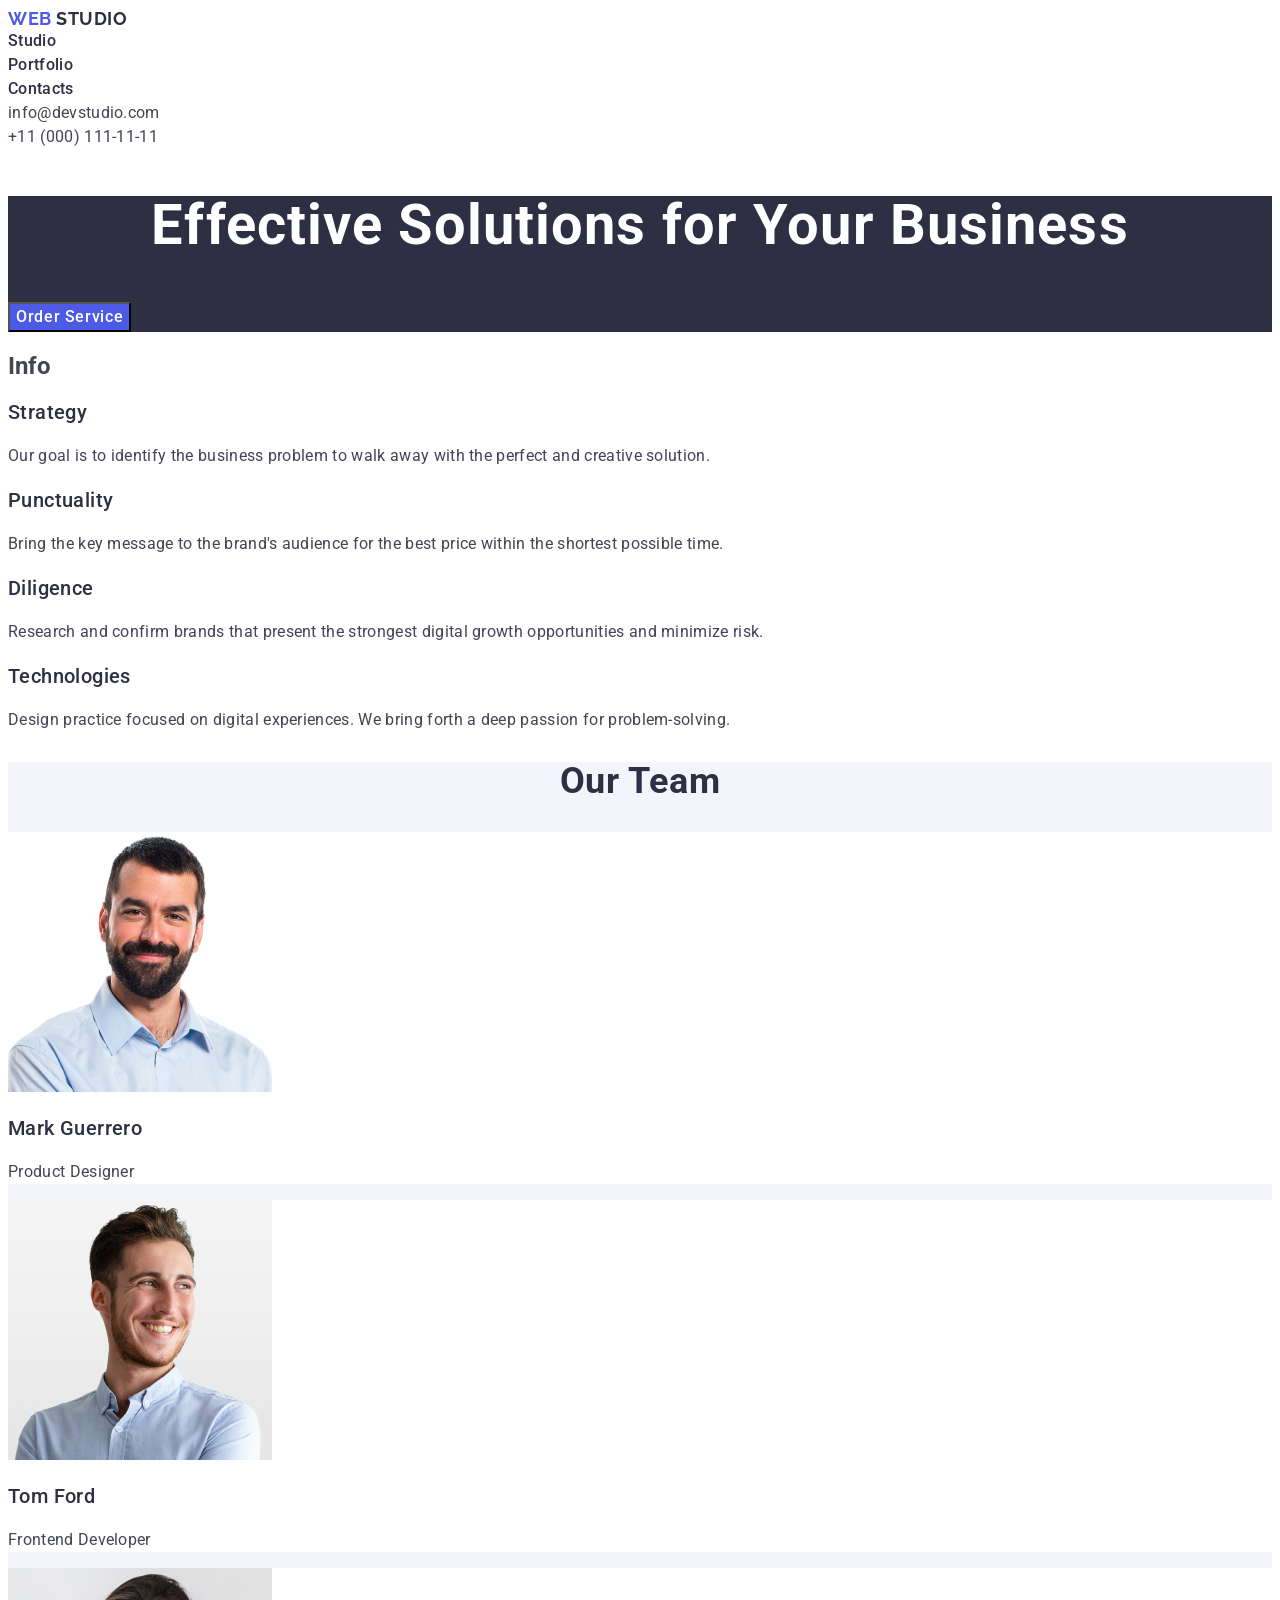
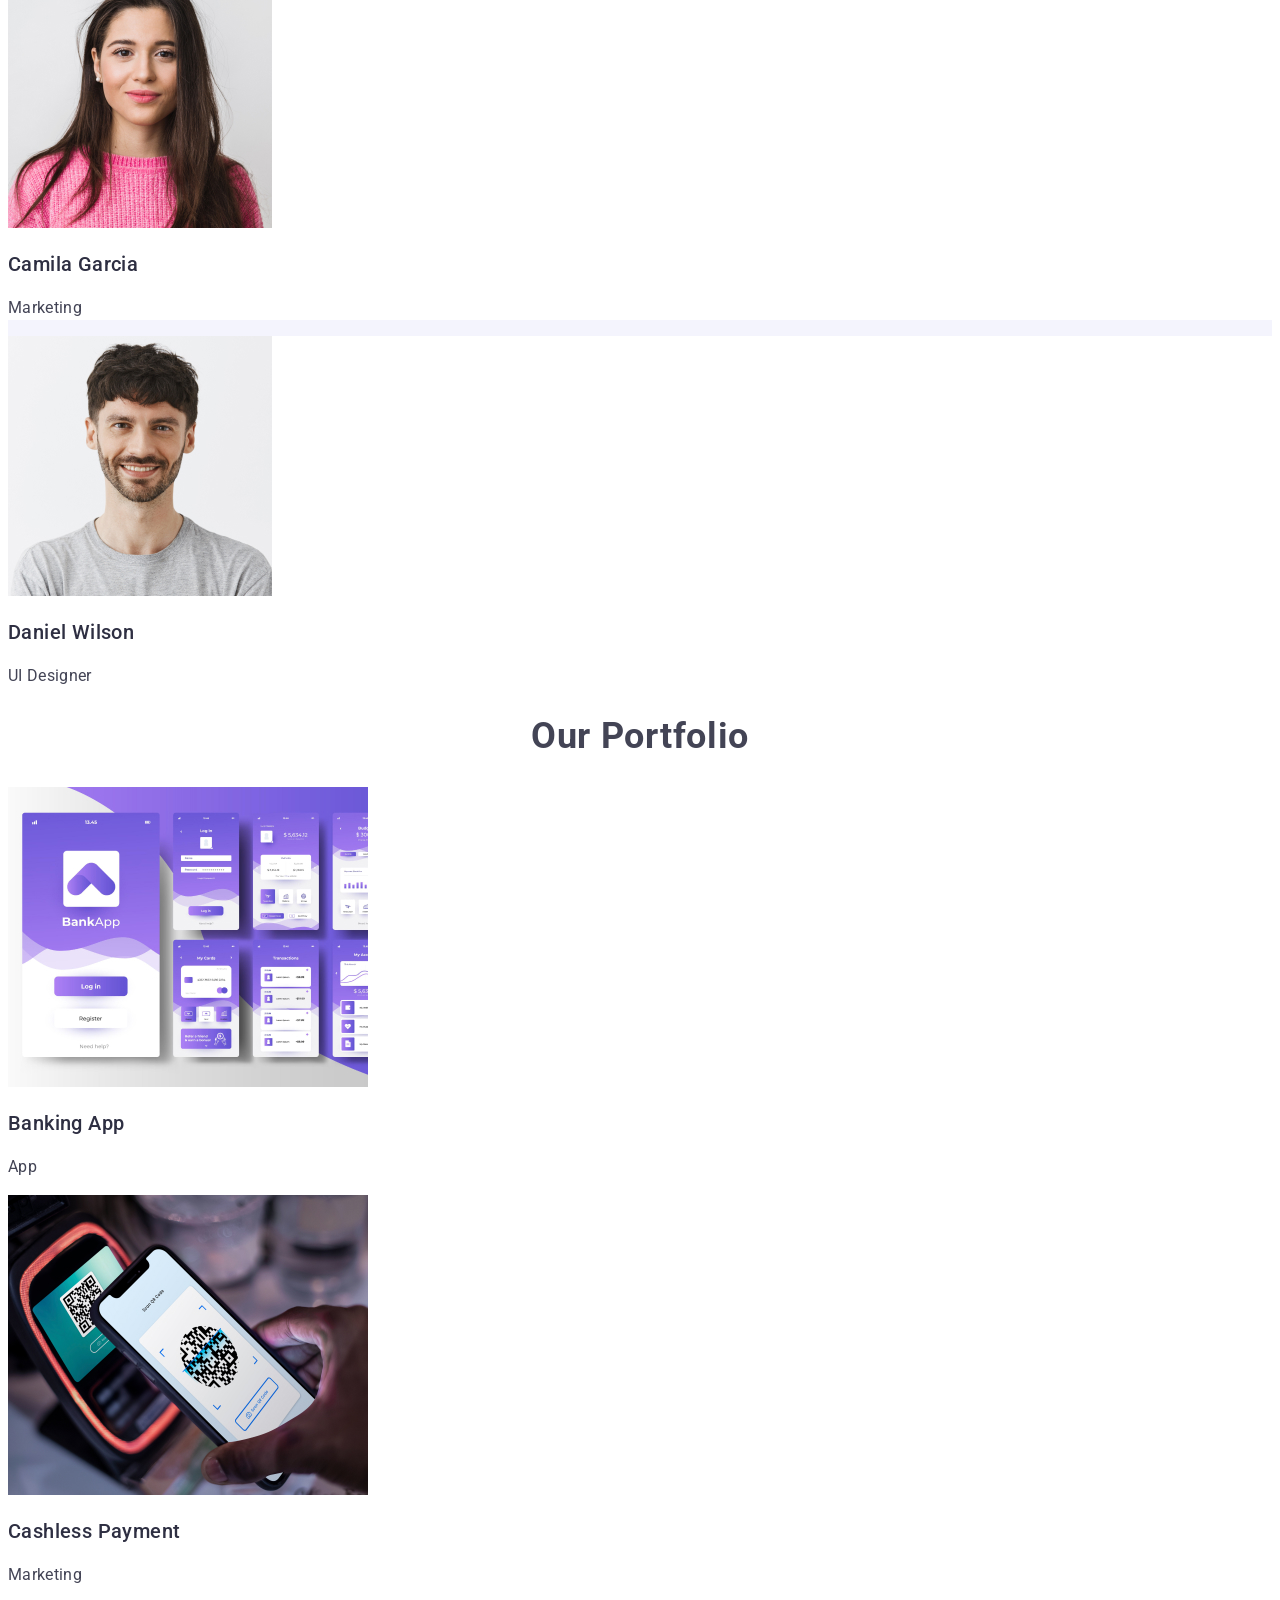
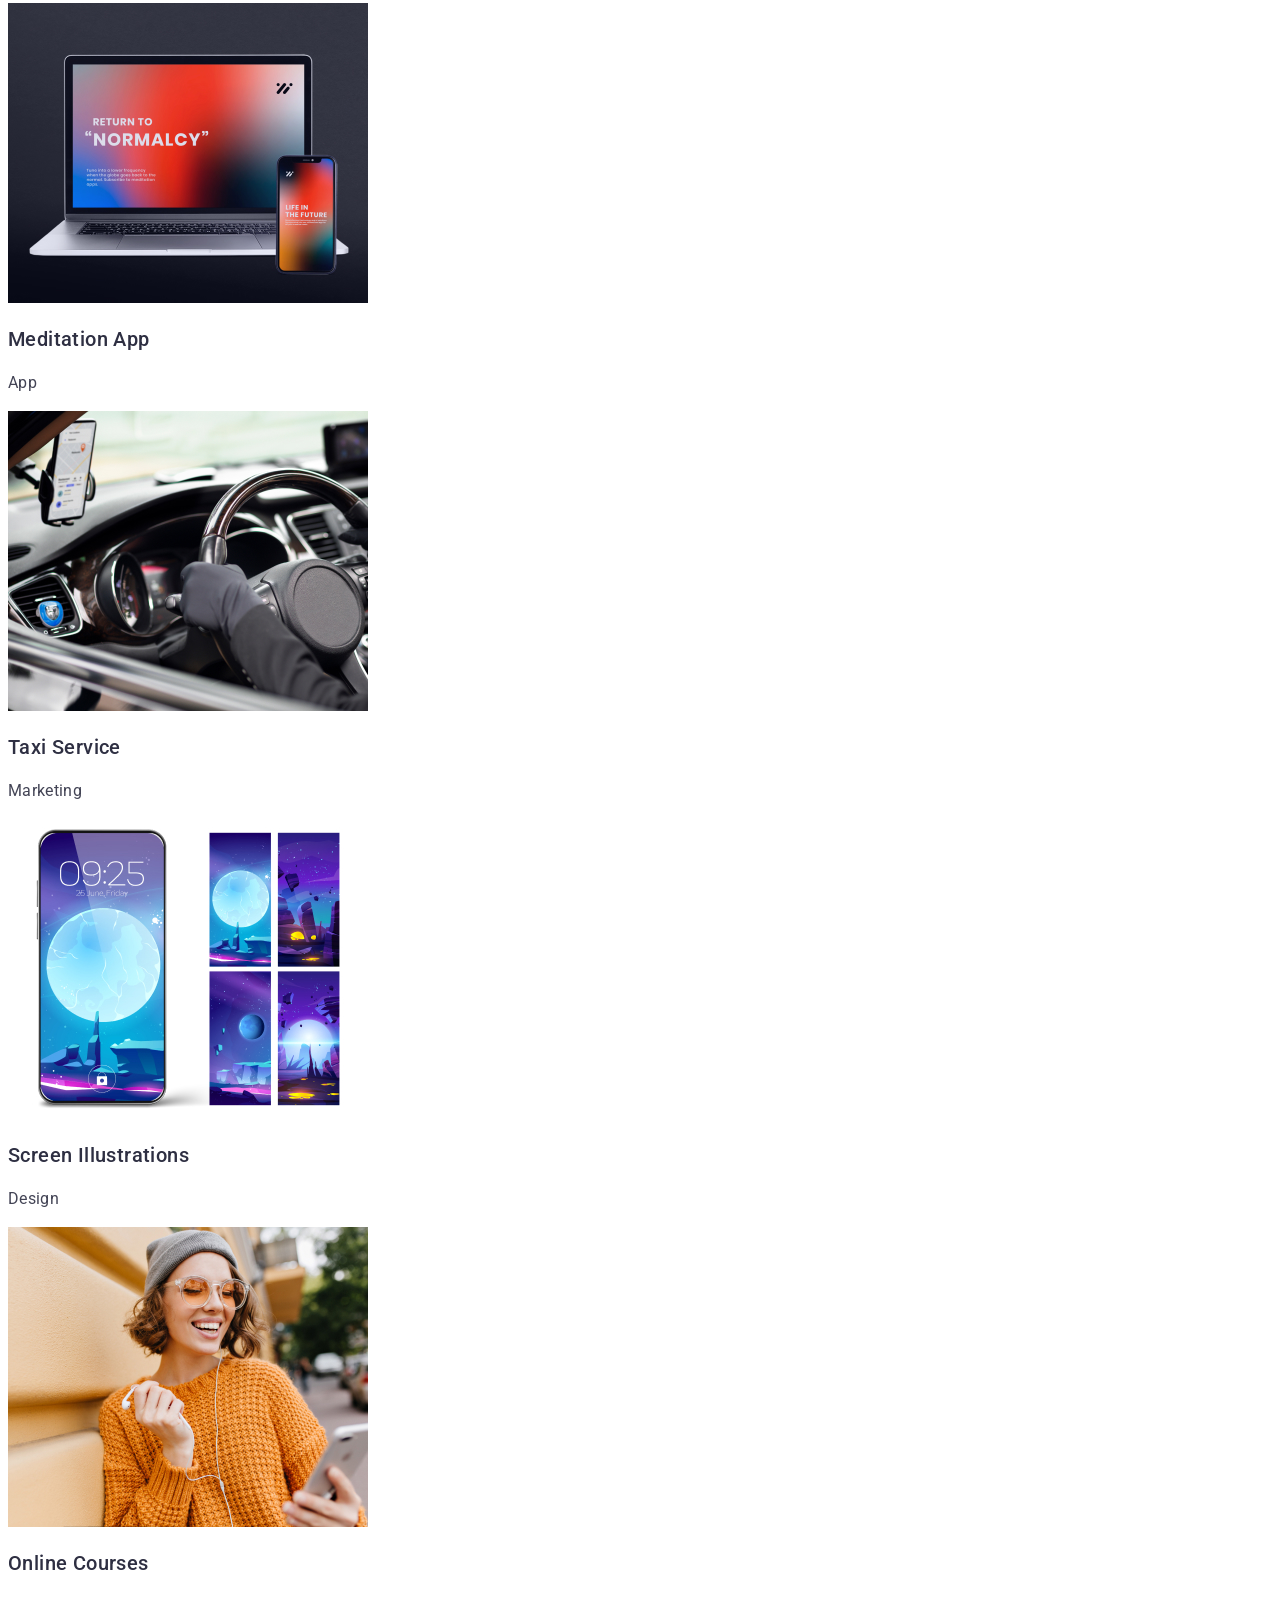
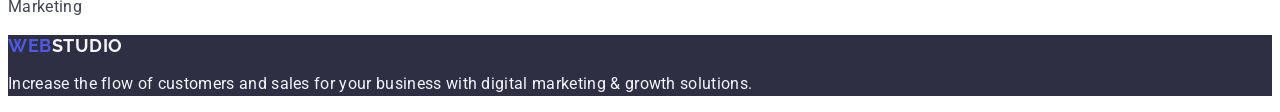
<file: index.html>
<!DOCTYPE html>
<html lang="en">
  <head>
    <meta charset="UTF-8" />
    <meta name="viewport" content="width=device-width, initial-scale=1.0" />
    <title>Document</title>
    <link rel="preconnect" href="https://fonts.googleapis.com" />
    <link rel="preconnect" href="https://fonts.gstatic.com" crossorigin />
    <link
      href="https://fonts.googleapis.com/css2?family=Raleway:wght@700&family=Roboto:wght@400;500;700&display=swap"
      rel="stylesheet"
    />
    <link rel="stylesheet" href="./css/style.css" />
  </head>
  <body>
    <!--header-->
    <header>
      <nav>
        <a href="./index.html" class="logo"
          >Web <span class="logo-studio">Studio</span></a
        >
        <ul class="nav-list">
          <li><a href="./index.html" class="nav-list_link">Studio</a></li>
          <li><a href="" class="nav-list_link">Portfolio</a></li>
          <li><a href="" class="nav-list_link">Contacts</a></li>
        </ul>
      </nav>
      <address class="header-call">
        <ul class="address-info">
          <li>
            <a href="mailto:info@devstudio.com" class="address-info_link"
              >info@devstudio.com</a
            >
          </li>
          <li>
            <a href="tel:+110001111111" class="address-info_link"
              >+11 (000) 111-11-11</a
            >
          </li>
        </ul>
      </address>
    </header>
    <!--main-->
    <main>
      <section class="main-hero">
        <h1 class="main-hero_text">Effective Solutions for Your Business</h1>
        <button type="button" class="main-hero_btn">Order Service</button>
      </section>
      <section class="info">
        <h2>Info</h2>
        <ul class="info-main">
          <li class="info-main_link">
            <h3 class="info-main_par">Strategy</h3>
            <p class="info-main_text">
              Our goal is to identify the business problem to walk away with the
              perfect and creative solution.
            </p>
          </li>
          <li class="info-main_link">
            <h3 class="info-main_par">Punctuality</h3>
            <p class="info-main_text">
              Bring the key message to the brand's audience for the best price
              within the shortest possible time.
            </p>
          </li>
          <li class="info-main_link">
            <h3 class="info-main_par">Diligence</h3>
            <p class="info-main_text">
              Research and confirm brands that present the strongest digital
              growth opportunities and minimize risk.
            </p>
          </li>
          <li class="info-main_link">
            <h3 class="info-main_par">Technologies</h3>
            <p class="info-main_text">
              Design practice focused on digital experiences. We bring forth a
              deep passion for problem-solving.
            </p>
          </li>
        </ul>
      </section>
      <section class="team">
        <h2 class="team-title">Our Team</h2>
        <ul class="team-main">
          <li class="team-main_link">
            <img
              src="./images/team-1.jpg"
              class="team-main_logo"
              width="264"
              alt="Mark Guerrero"
            />
            <h3 class="team-main_title">Mark Guerrero</h3>
            <p class="team-main_text">Product Designer</p>
          </li>
          <li class="team-main_link">
            <img
              src="./images/team-2.jpg"
              class="team-main_logo"
              alt="Tom Ford"
              width="264"
            />
            <h3 class="team-main_title">Tom Ford</h3>
            <p class="team-main_text">Frontend Developer</p>
          </li>
          <li class="team-main_link">
            <img
              src="./images/team-3.jpg"
              class="team-main_logo"
              alt="Camila Garcia"
              width="264"
            />
            <h3 class="team-main_title">Camila Garcia</h3>
            <p class="team-main_text">Marketing</p>
          </li>
          <li class="team-main_link">
            <img
              src="./images/team-4.jpg"
              class="team-main_logo"
              alt="Daniel Wilson"
              width="264"
            />
            <h3 class="team-main_title">Daniel Wilson</h3>
            <p class="team-main_text">UI Designer</p>
          </li>
        </ul>
      </section>
      <section>
        <h2 class="portfolio-title">Our Portfolio</h2>
        <ul class="portfolio-main">
          <li class="portfolio-main_link">
            <img src="./images/portfolio-1.jpg" alt="Banking App" width="360" />
            <h3 class="portfolio-main_title">Banking App</h3>
            <p class="portfolio-main_text">App</p>
          </li>
          <li class="portfolio-main_link">
            <img
              src="./images/portfolio-2.jpg"
              alt="Cashless Payment"
              width="360"
            />
            <h3 class="portfolio-main_title">Cashless Payment</h3>
            <p class="portfolio-main_text">Marketing</p>
          </li>
          <li class="portfolio-main_link">
            <img
              src="./images/portfolio-3.jpg"
              alt="Meditation App"
              width="360"
            />
            <h3 class="portfolio-main_title">Meditation App</h3>
            <p class="portfolio-main_text">App</p>
          </li>
          <li class="portfolio-main_link">
            <img
              src="./images/portfolio-4.jpg"
              alt="Taxi Service"
              width="360"
            />
            <h3 class="portfolio-main_title">Taxi Service</h3>
            <p class="portfolio-main_text">Marketing</p>
          </li>
          <li class="portfolio-main_link">
            <img
              src="./images/portfolio-5.jpg"
              alt="Screen Illustrations"
              width="360"
            />
            <h3 class="portfolio-main_title">Screen Illustrations</h3>
            <p class="portfolio-main_text">Design</p>
          </li>
          <li class="portfolio-main_link">
            <img
              src="./images/portfolio-6.jpg"
              alt="Online Courses"
              width="360"
            />
            <h3 class="portfolio-main_title">Online Courses</h3>
            <p class="portfolio-main_text">Marketing</p>
          </li>
        </ul>
      </section>
    </main>
    <!--footer-->
    <footer class="footer-main">
      <a href="./index.html" class="logo"
        >Web<span class="footer-logo_studio">Studio</span></a
      >
      <p class="footer-text">
        Increase the flow of customers and sales for your business with digital
        marketing & growth solutions.
      </p>
    </footer>
  </body>
</html>
</file>
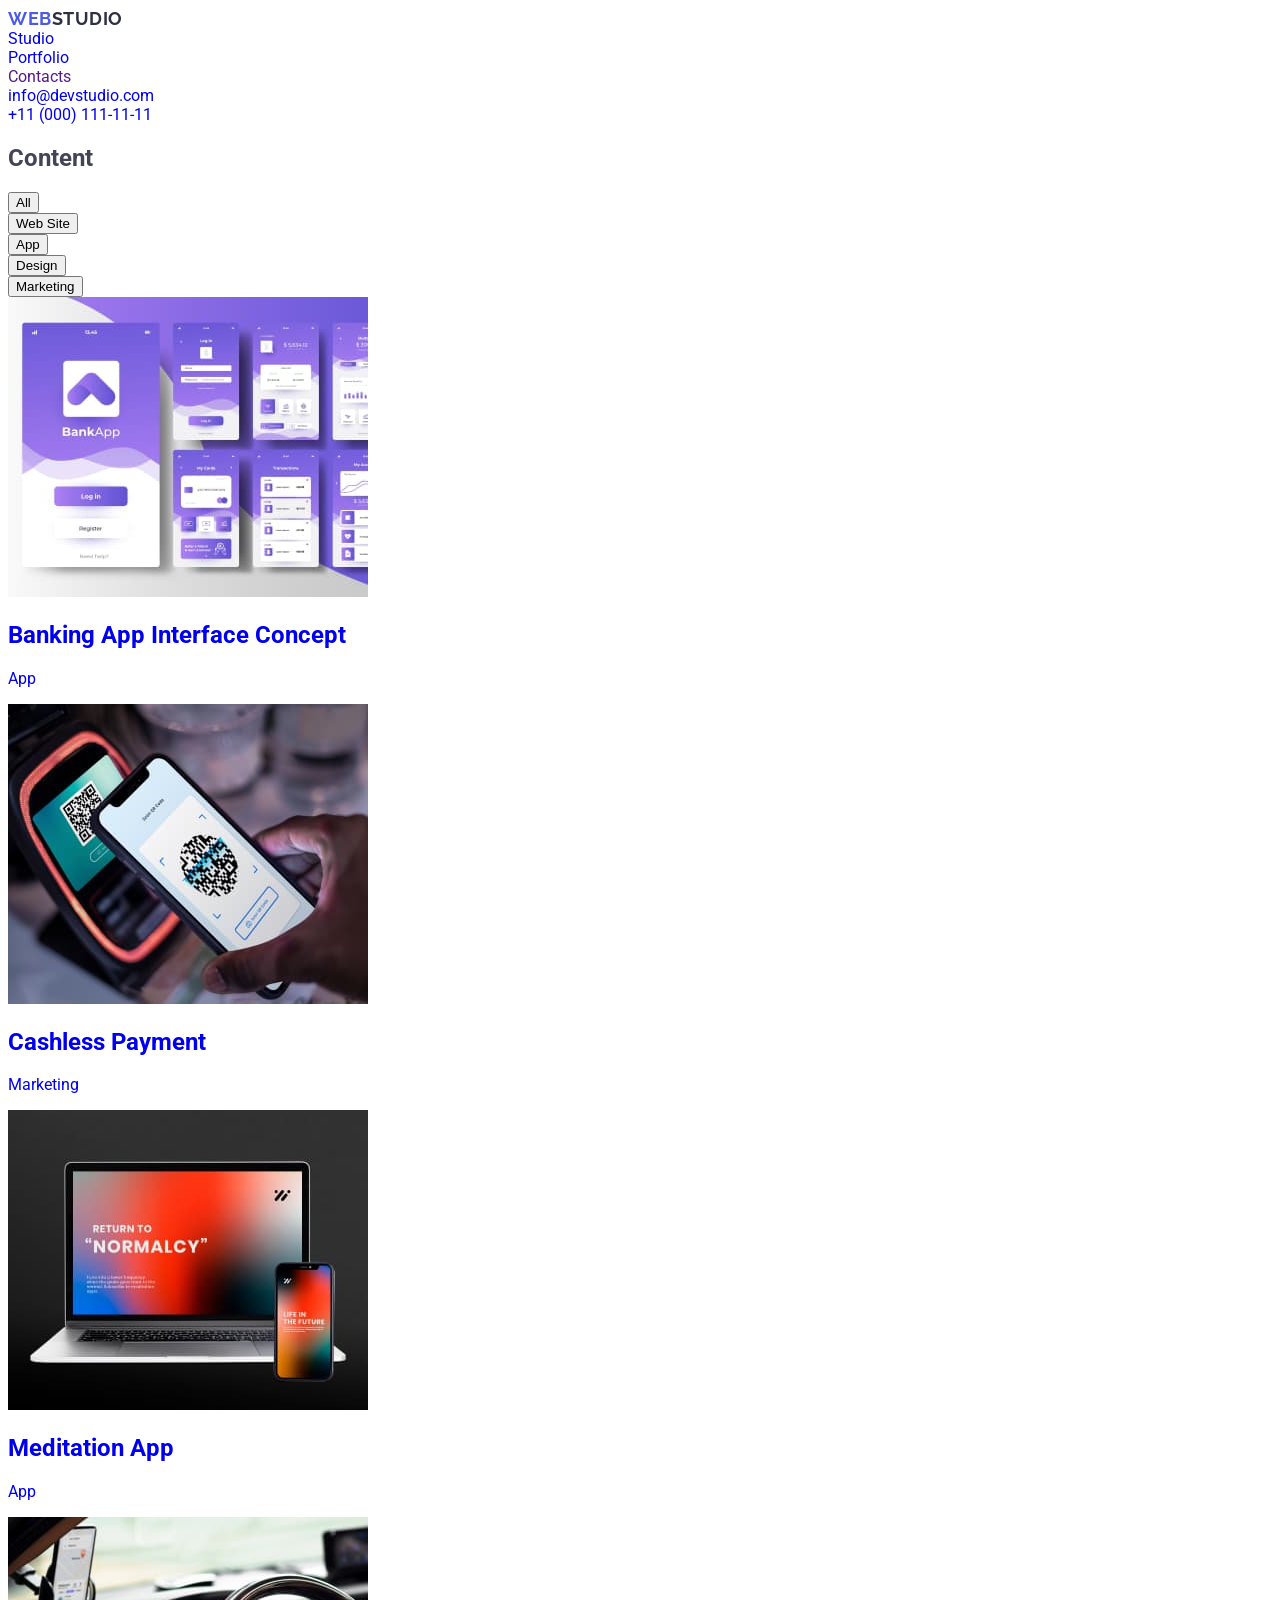
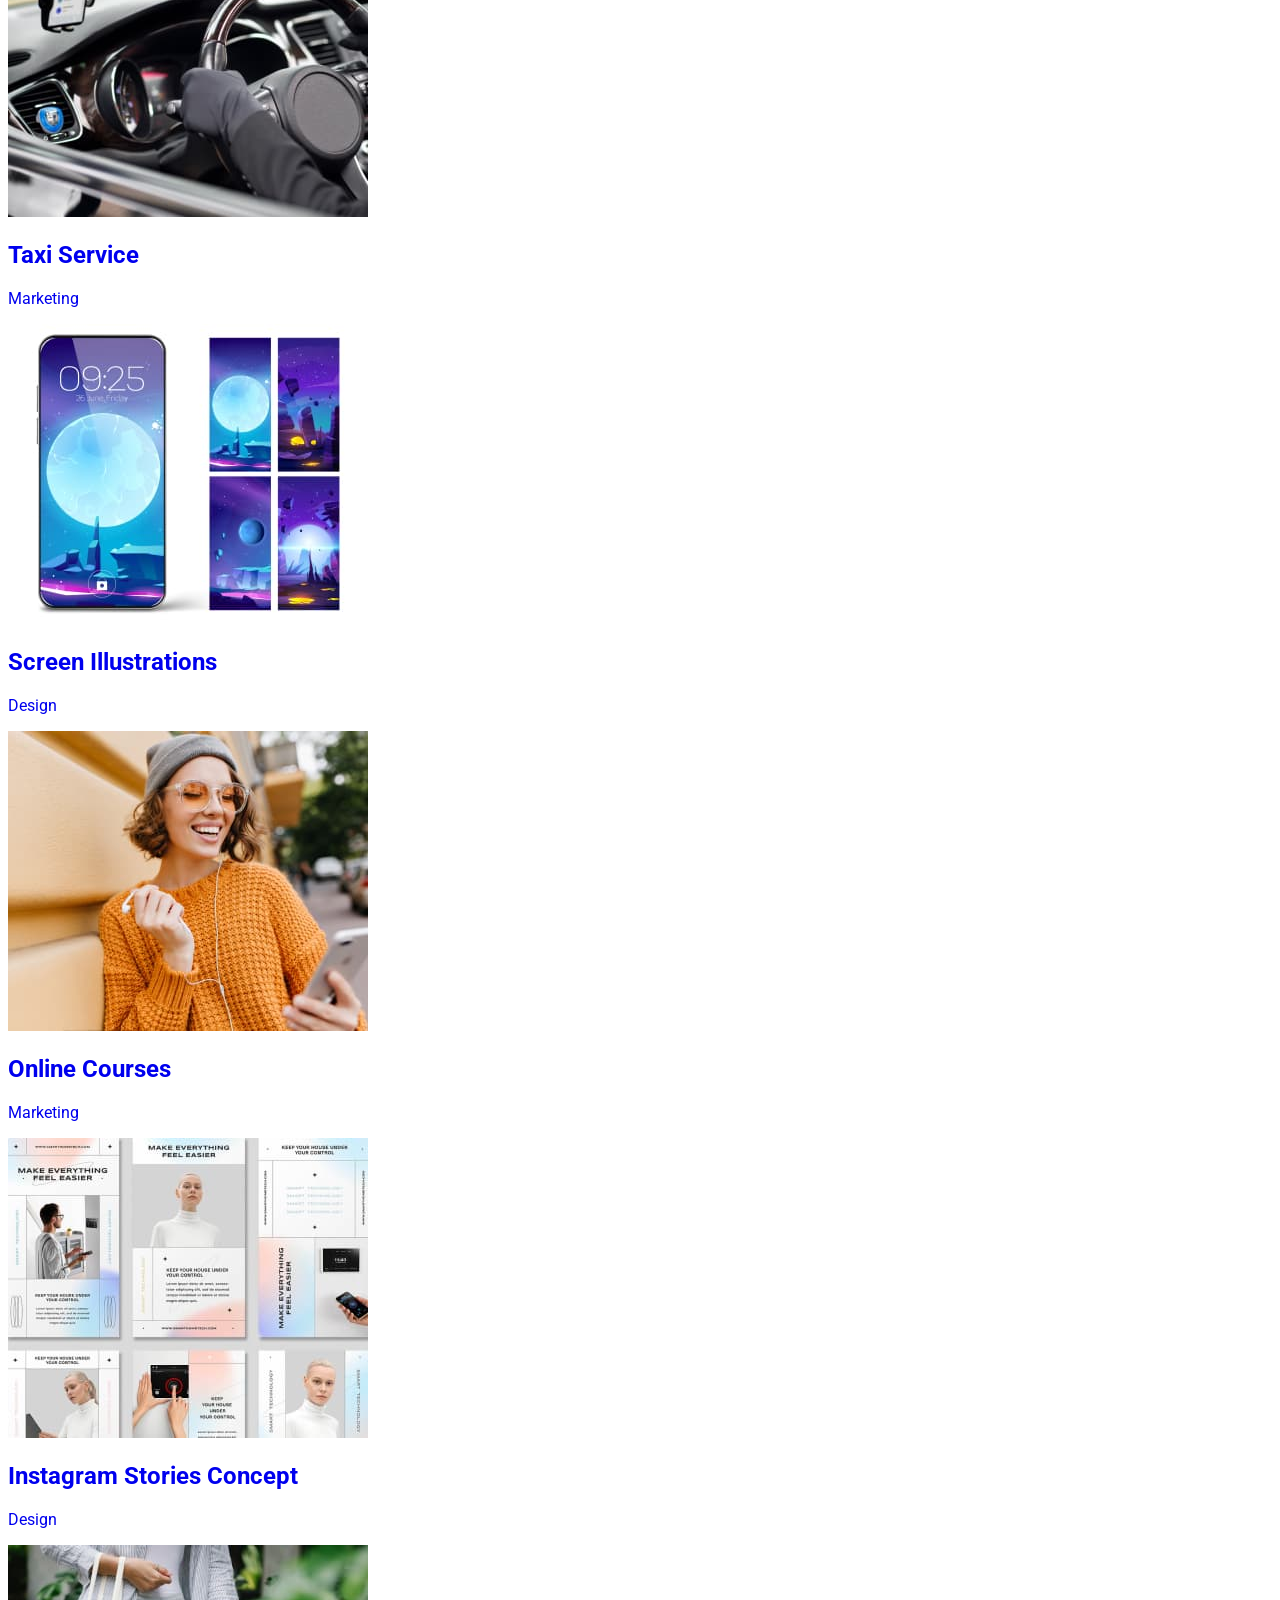
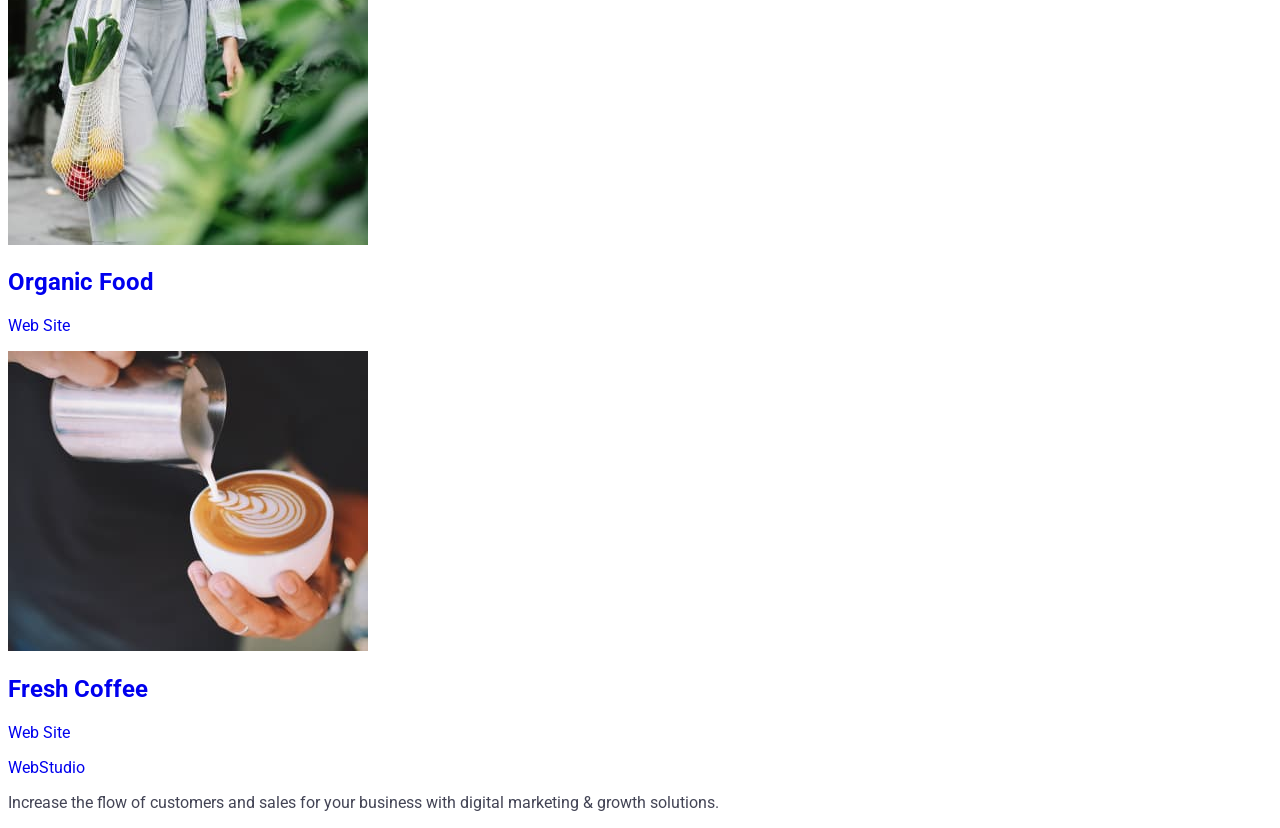
<file: portfolio.html>
<!DOCTYPE html>
<html lang="en">
  <head>
    <meta charset="UTF-8" />
    <meta http-equiv="X-UA-Compatible" content="IE=edge" />
    <meta name="viewport" content="width=device-width, initial-scale=1.0" />
    <link rel="preconnect" href="https://fonts.googleapis.com">
    <link rel="preconnect" href="https://fonts.gstatic.com" crossorigin>
    <link href="https://fonts.googleapis.com/css2?family=Raleway:wght@800&family=Roboto:wght@400;500;700;900&display=swap" rel="stylesheet">
    <link rel="stylesheet" href="./css/style.css">
    <title>Portfolio</title>
  </head>
  <body>
    <header>
      <nav>
        <a href="./index.html" class="logo link">Web<span class="logo-studio">Studio</span></a>
        <ul class="list">
          <li class="nav-main"><a href="./index.html" class="nav-main_link link">Studio</a></li>
          <li class="nav-main"><a href="./portfolio.html" class="nav-main_link link">Portfolio</a></li>
          <li class="nav-main"><a href="" class="nav-main_link link">Contacts</a></li>
        </ul>
      </nav>
      <address class="header-call">
        <ul class="list">
          <li class="adress-info"><a href="mailto:info@devstudio.com" class="adress-info_link link">info@devstudio.com</a></li>
          <li class="adress-info"><a href="tel:+110001111111" class="adress-info_link link">+11 (000) 111-11-11</a></li>
        </ul>
      </address>
    </header>
    <main>
      <section>
        <h1>Content</h1>
        <ul class="list">
        <li><button type="button" class="main-button">All</button></li>
        <li><button type="button" class="main-button">Web Site</button></li>
        <li><button type="button" class="main-button">App</button></li>
        <li><button type="button" class="main-button">Design</button></li>
        <li><button type="button" class="main-button">Marketing</button></li>
      </ul>
        <ul class="list">
          <li>
            <a href=".app" class="link"
              ><img
                src="./images/portfolio-img-1.jpg"
                alt="Banking App Interface Concept" width="360" height="300"
            /><h2 class="section-header">Banking App Interface Concept</h2>
            <p class="section-par">App</p></a>
          </li>
          <li>
            <a href=".marketing" class="link"
              ><img src="./images/portfolio-img-2.jpg" alt="Cashless Payment" width="360" height="300"
            /><h2 class="section-header">Cashless Payment</h2>
            <p class="section-par">Marketing</p></a>
          </li>
          <li>
            <a href=".app" class="link"
              ><img src="./images/portfolio-img-3.jpg" alt="Meditation App" width="360" height="300"
            /><h2 class="section-header">Meditation App</h2>
            <p class="section-par">App</p></a>
          </li>
          <li>
            <a href=".marketing" class="link"
              ><img src="./images/portfolio-img-4.jpg" alt="Taxi Service" width="360" height="300"
            /><h2 class="section-header">Taxi Service</h2>
            <p class="section-par">Marketing</p></a>
          </li>
          <li>
            <a href=".design" class="link"
              ><img
                src="./images/portfolio-img-5.jpg" width="360" height="300"
                alt="Screen Illustrations"
            /><h2 class="section-header">Screen Illustrations</h2>
            <p class="section-par">Design</p></a>
          </li>
          <li>
            <a href=".marketing" class="link"
              ><img src="./images/portfolio-img-6.jpg" alt="Online Courses" width="360" height="300"
            /><h2 class="section-header">Online Courses</h2>
            <p class="section-par">Marketing</p></a> 
          </li>
          <li>
            <a href=".design" class="link"
              ><img
                src="./images/portfolio-img-7.jpg" width="360" height="300"
                alt="Instagram Stories Concept"
            /><h2 class="section-header">Instagram Stories Concept</h2>
            <p class="section-par">Design</p></a>
          </li>
          <li>
            <a href=".website" class="link"
              ><img src="./images/portfolio-img-8.jpg" alt="Organic Food" width="360" height="300"
            /><h2 class="section-header">Organic Food</h2>
            <p class="section-par">Web Site</p></a>
          </li>
          <li>
            <a href=".website" class="link"
              ><img src="./images/portfolio-img-9.jpg" alt="Fresh Coffee" width="360" height="300"
            /><h2 class="section-header">Fresh Coffee</h2>
            <p class="section-par">Web Site</p></a>
          </li>
        </ul>
      </section>
    </main>
    <footer class="footer-portfolio">
      <a href="./index.html" class="footer-logo link">Web<span class="footer-color">Studio</span></a>
      <p>
        Increase the flow of customers and sales for your business with digital
        marketing & growth solutions.
      </p>
    </footer>
  </body>
</html>
</file>
<file: css/style.css>
body {
  font-family: "Roboto", sans-serif;
  color: #434455;
  background-color: #fff;
}

a {
  text-decoration: none;
}

ul,
ol {
  list-style-type: none;
  padding-left: 0;
  margin-top: 0;
  margin-bottom: 0;
}

/**********HEADER**********/

.logo {
  font-family: "Raleway", sans-serif;
  color: #4d5ae5;
  font-size: 18px;
  font-weight: 700;
  line-height: 1.17;
  letter-spacing: 0.03em;
  text-transform: uppercase;
}

.logo-studio {
  color: #2e2f42;
}

.nav-list {
  list-style: none;
}

.nav-list_link {
  font-size: 16px;
  font-weight: 500;
  line-height: 24px;
  letter-spacing: 0.32px;
  color: #2e2f42;
}

.nav-list_link:hover,
.nav-list_link:focus {
  color: #404bbf;
}

.header-call {
  font-style: normal;
}

.address-info_link {
  line-height: 1.5;
  letter-spacing: 0.02em;
  color: #434455;
}

.address-info_link:hover,
.address-info_link:focus {
  color: #404bbf;
}

/**********MAIN**********/

.main-hero {
  background-color: #2e2f42;
}

.main-hero_text {
  color: #fff;
  text-align: center;
  font-size: 56px;
  font-weight: 700;
  line-height: 1.07;
  letter-spacing: 0.02em;
}

.main-hero_btn {
  font-family: "Roboto", sans-serif;
  background-color: #4d5ae5;
  color: #fff;
  font-size: 16px;
  font-weight: 500;
  line-height: 1.5;
  letter-spacing: 0.04em;
  cursor: pointer;
}

.main-hero_btn:hover,
.main-hero_btn:focus {
  background-color: #404bbf;
}

.info-main_par {
  font-weight: 500;
  font-size: 20px;
  line-height: 1.2;
  letter-spacing: 0.02em;
  color: #2e2f42;
}

.info-main_text {
  color: #434455;
  line-height: 24px;
  letter-spacing: 0.32px;
}

/**********Section3-OurTeam**********/

.team {
  background-color: #f4f4fd;
}

.team-title {
  text-align: center;
  text-transform: capitalize;
  font-weight: 700;
  font-size: 36px;
  line-height: 1.11;
  letter-spacing: 0.02em;
  color: #2e2f42;
}

.team-main_link {
  background-color: #fff;
}

.team-main_title {
  color: #2e2f42;
  font-size: 20px;
  font-weight: 500;
  line-height: 24px;
  letter-spacing: 0.4px;
}

.team-main_text {
  color: #434455;
  font-size: 16px;
  font-weight: 400;
  line-height: 24px;
  letter-spacing: 0.32px;
}

/**********Section4-Portfolio**********/

.portfolio-title {
  text-align: center;
  text-transform: capitalize;
  font-size: 36px;
  font-weight: 700;
  line-height: 1.11;
  letter-spacing: 0.02em;
  text-transform: capitalize;
}

.portfolio-main_title {
  color: #2e2f42;
  font-size: 20px;
  font-weight: 500;
  line-height: 24px;
  letter-spacing: 0.4px;
}

.portfolio-main_text {
  color: #434455;
  font-size: 16px;
  line-height: 24px;
  letter-spacing: 0.32px;
}

/**********FOOTER**********/

.footer-main {
  background-color: #2e2f42;
}

.footer-logo_studio {
  color: #f4f4fd;
}

.footer-text {
  color: #f4f4fd;
  font-size: 16px;
  line-height: 24px;
  letter-spacing: 0.32px;
}
</file>
